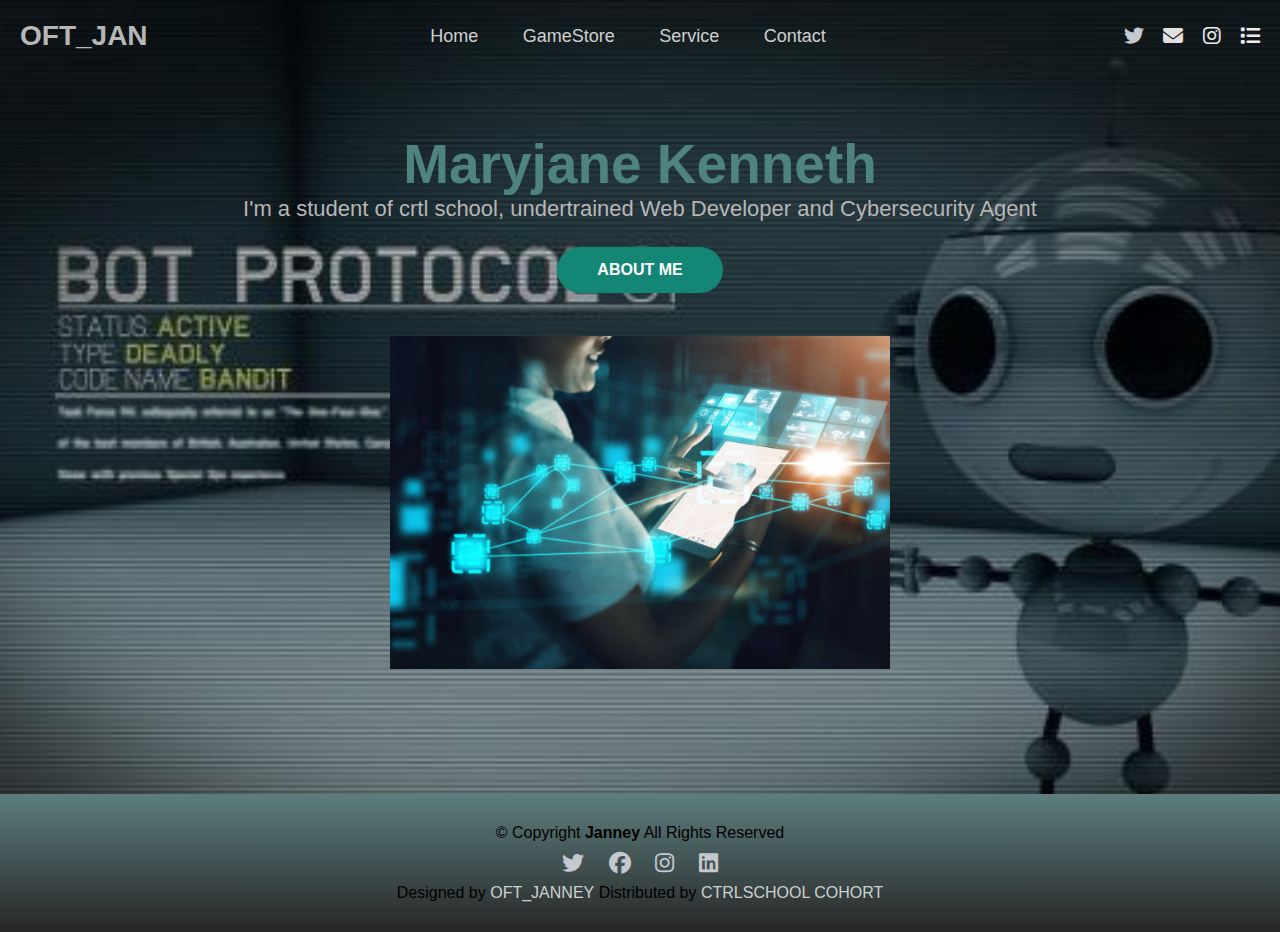
<file: index.html>
<!DOCTYPE html>
<html lang="en">
<head>
    <meta charset="UTF-8">
    <meta name="viewport" content="width=device-width, initial-scale=1.0">
    <title>portfoilo</title>
    <link rel="stylesheet" href="prof.css">
</head>
<body>
    <link rel="stylesheet" 
     href="https://cdnjs.cloudflare.com/ajax/libs/font-awesome/6.5.0/css/all.min.css">
</head>
    
   <div class="background-container">

    <!-- NAVBAR -->
    <header class="navbar">
        <div class="logo">OFT_JAN</div>

          <nav class="nav-center">
        <a href="#">Home</a>
        <a href="#">GameStore</a>
        <a href="#">Service</a>
        <a href="#">Contact</a>
    </nav>

        <nav class="nav-icons">
            <i class="fa-brands fa-twitter" style="color: #c4c8cf;"></i>
            <i class="fa-solid fa-envelope" style="color: #e2dfdf;"></i>
            <i class="fa-brands fa-instagram" style="color: #eaeaec;"></i>
            <i class="fa-solid fa-list" style="color: #ededed;"></i>
        </nav>
    </header>

    <!-- HERO SECTION -->
    <section class="hero">
        <h1>Maryjane Kenneth</h1>
        <p>I'm a student of crtl school, undertrained Web Developer and Cybersecurity Agent</p>

        <a href="about.html" class="btn">ABOUT ME</a>

        <img src="profoil.img/mine.jpg"
             class="hero-img" alt="">
    </section>

    <!-- FOOTER -->
    <footer>
        <p>© Copyright <strong>Janney</strong> All Rights Reserved</p>

        <div class="footer-icons">
            <i class="fa-brands fa-twitter" style="color: #c4c8cf;"></i>
            <i class="fa-brands fa-facebook" style="color: #c4c8cf;"></i>
            <i class="fa-brands fa-instagram" style="color: #c4c8cf;"></i>
            <i class="fa-brands fa-linkedin" style="color: #c4c8cf;"></i>
        </div>

        <p class="credits">
            Designed by <a href="#">OFT_JANNEY</a> 
            Distributed by <a href="#">CTRLSCHOOL COHORT</a>
        </p>
    </footer>
</div> 
</body>
</html>
</file>
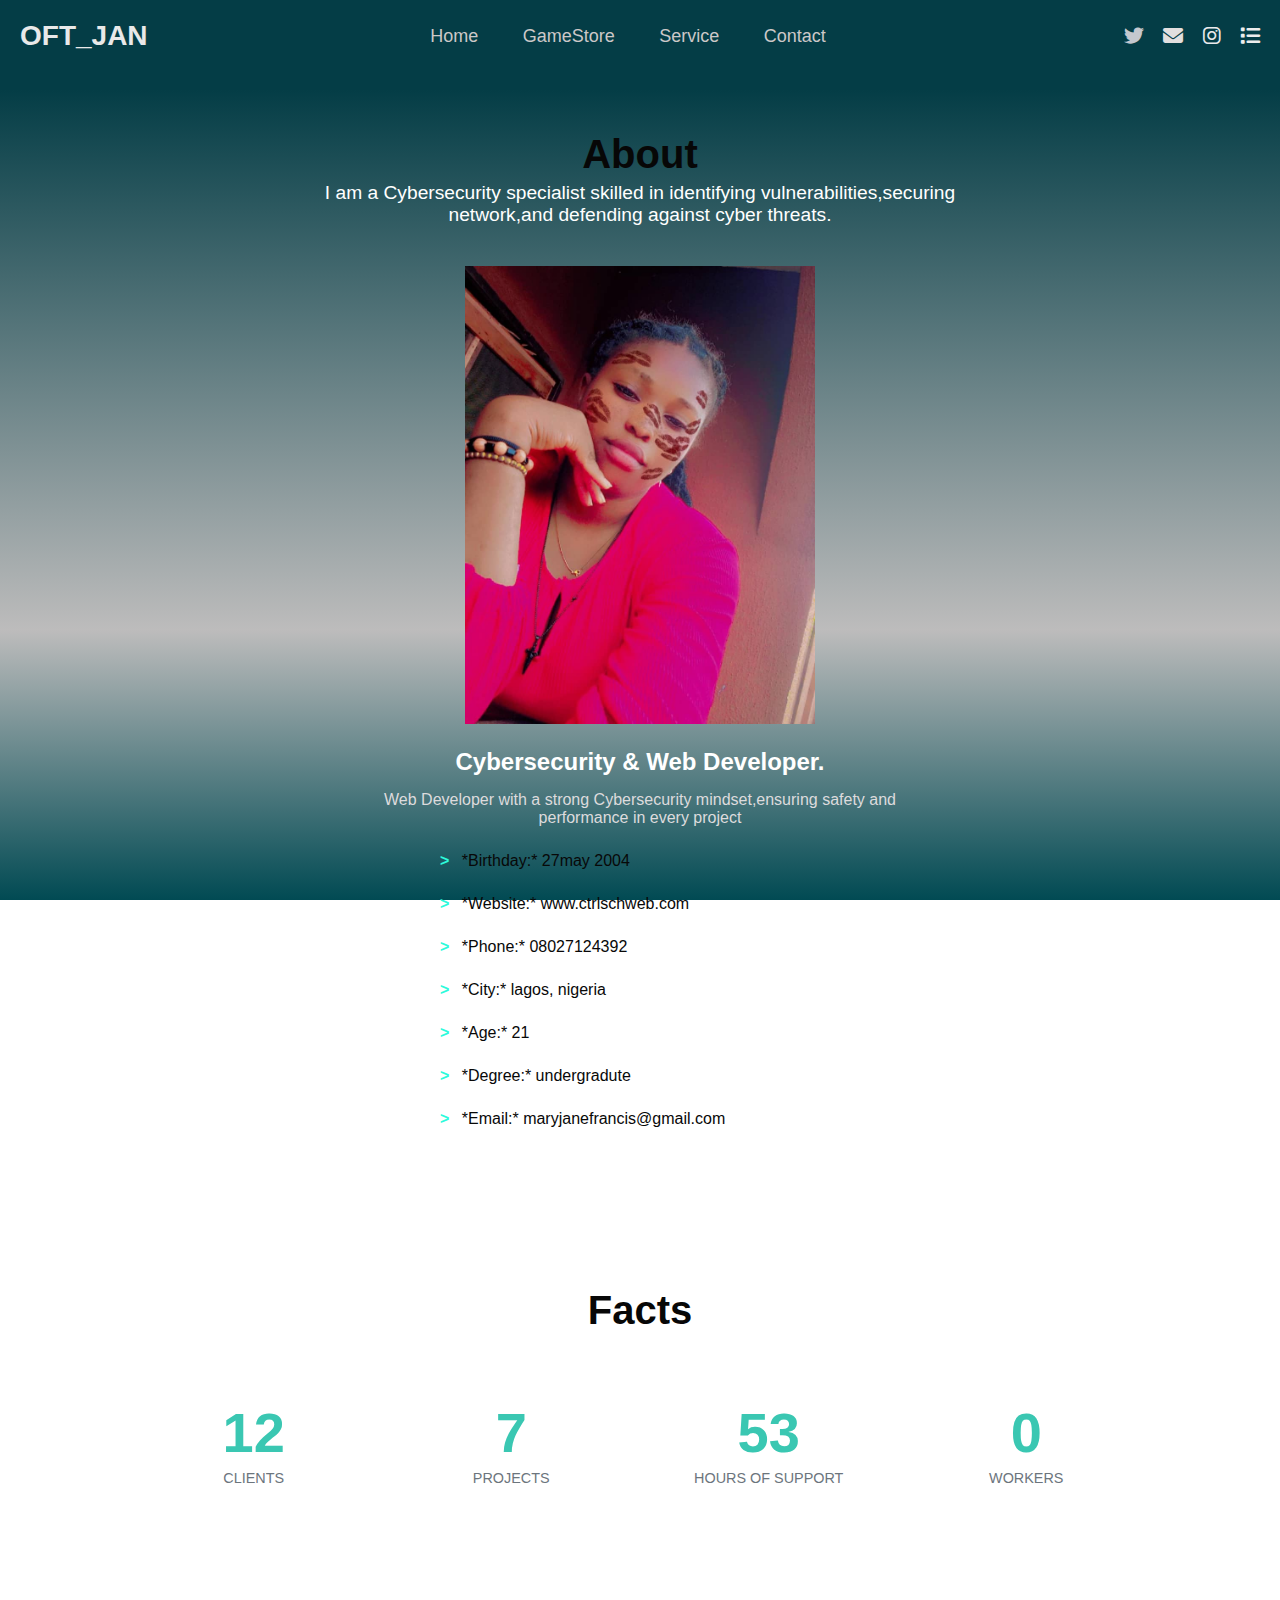
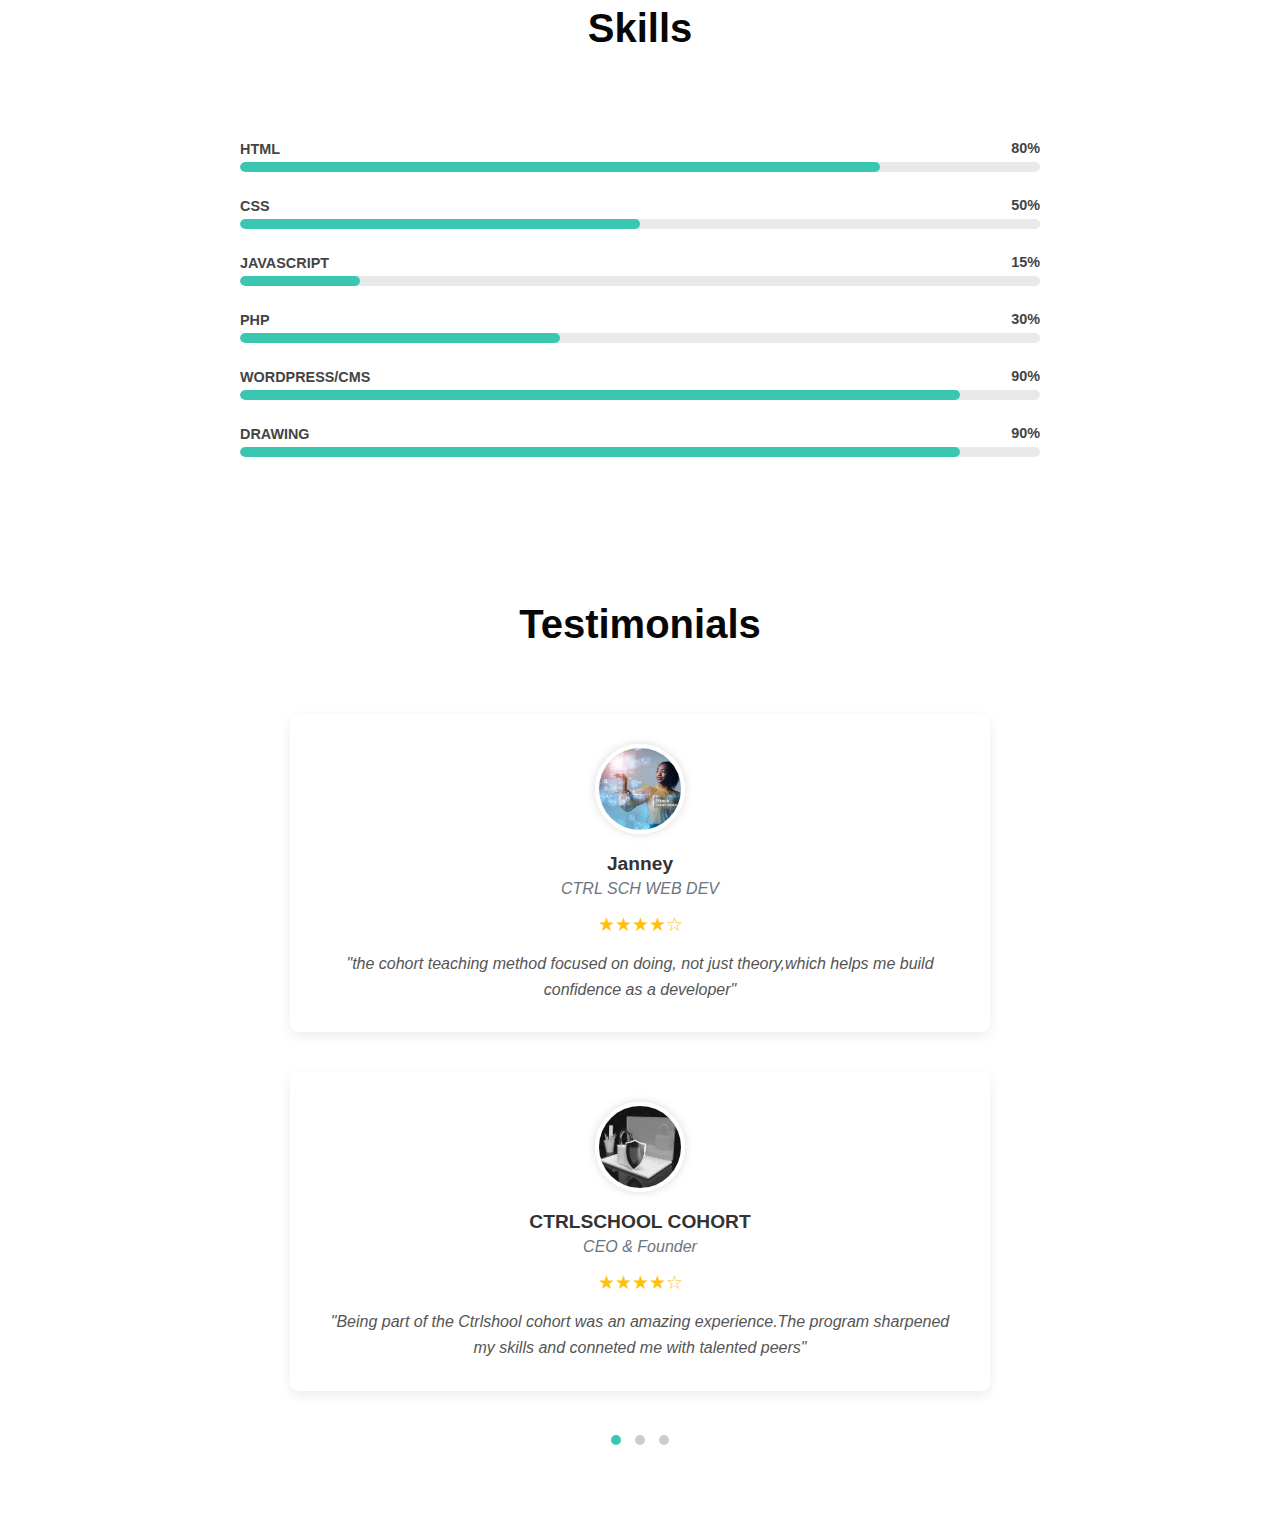
<file: about.html>
<!DOCTYPE html>
<html lang="en">
<head>
    <meta charset="UTF-8">
    <meta name="viewport" content="width=device-width, initial-scale=1.0">
    <title>About me</title>
    <link rel="stylesheet" href="about.css">

</head>
 <link rel="stylesheet" 
     href="https://cdnjs.cloudflare.com/ajax/libs/font-awesome/6.5.0/css/all.min.css">
<body>
    <header class="navbar">
        <div class="logo">OFT_JAN</div>

          <nav class="nav-center">
        <a href="#">Home</a>
        <a href="#">GameStore</a>
        <a href="#">Service</a>
        <a href="#">Contact</a>
    </nav>

    <nav class="nav-icons">
            <i class="fa-brands fa-twitter" style="color: #c4c8cf;"></i>
            <i class="fa-solid fa-envelope" style="color: #e2dfdf;"></i>
            <i class="fa-brands fa-instagram" style="color: #eaeaec;"></i>
            <i class="fa-solid fa-list" style="color: #ededed;"></i>
        </nav>
        
    </header>

    <main class="about-content">
    
    <section class="page-title-section">
        <h2>About</h2>
        <p class="section-description">
            I am a Cybersecurity specialist skilled in identifying vulnerabilities,securing network,and defending against cyber threats.
        </p>
        
        <div class="about-main-image">
            <img src="profoil.img/whats.jpg" alt="Maryjane Kenneth Profile Photo">
            <h3>Cybersecurity & Web Developer.</h3>
            <p>
                Web Developer with a strong Cybersecurity mindset,ensuring safety and performance in every project
            </p>
            <div class="details-list">
                <p><span>></span> *Birthday:* 27may 2004</p>
                <p><span>></span> *Website:* www.ctrlschweb.com</p>
                <p><span>></span> *Phone:* 08027124392</p>
                <p><span>></span> *City:* lagos, nigeria</p>
                <p><span>></span> *Age:* 21</p>
                <p><span>></span> *Degree:* undergradute</p>
                <p><span>></span> *Email:* maryjanefrancis@gmail.com</p>
            </div>
        </div>
    </section>

    <section class="facts-section">
        <h2>Facts</h2>
        <p class="section-description">
            I understand both how to build Website and how to protect them from attacks
        </p>

        <div class="facts-grid">
            <div class="fact-item">
                <div class="fact-number">12</div>
                <div class="fact-label">Clients</div>
            </div>
            <div class="fact-item">
                <div class="fact-number">7</div>
                <div class="fact-label">Projects</div>
            </div>
            <div class="fact-item">
                <div class="fact-number">53</div>
                <div class="fact-label">Hours Of Support</div>
            </div>
            <div class="fact-item">
                <div class="fact-number">0</div>
                <div class="fact-label">Workers</div>
            </div>
        </div>
    </section>
    
    <section class="skills-section">
        <h2>Skills</h2>
        <p class="section-description">
            Skilled in creating reponsive website and securing them from cyber threats,combing strong development skills with solid Cybersecurity knowledge
        </p>
        
        <div class="skill-bar-container">
            <div class="skill-item">
                <span class="skill-name">HTML</span>
                <span class="skill-percentage">80%</span>
                <div class="progress-bar"><div class="progress-fill html-fill"></div></div>
            </div>

            <div class="skill-item">
                <span class="skill-name">CSS</span>
                <span class="skill-percentage">50%</span>
                <div class="progress-bar"><div class="progress-fill css-fill"></div></div>
            </div>

            <div class="skill-item">
                <span class="skill-name">JAVASCRIPT</span>
                <span class="skill-percentage">15%</span>
                <div class="progress-bar"><div class="progress-fill js-fill"></div></div>
            </div>

            <div class="skill-item">
                <span class="skill-name">PHP</span>
                <span class="skill-percentage">30%</span>
                <div class="progress-bar"><div class="progress-fill php-fill"></div></div>
            </div>
            
            <div class="skill-item">
                <span class="skill-name">WORDPRESS/CMS</span>
                <span class="skill-percentage">90%</span>
                <div class="progress-bar"><div class="progress-fill wordpress-fill"></div></div>
            </div>
            
            <div class="skill-item">
                <span class="skill-name">DRAWING</span>
                <span class="skill-percentage">90%</span>
                <div class="progress-bar"><div class="progress-fill drawing-fill"></div></div>
            </div>
        </div>
    </section>
    
    <section class="testimonials-section">
        <h2>Testimonials</h2>
        <p class="section-description">
            Smart,reliable, and detail-oriented.
        </p>
        
        <div class="testimonial-card">
            <img src="profoil.img/istockphoto-1321462048-1024x1024.webp" alt="John Larson" class="testimonial-img">
            <h4>Janney</h4>
            <p class="role">CTRL SCH WEB DEV</p>
            <div class="stars">★★★★☆</div>
            <p class="quote">"the cohort teaching method focused on doing, not just theory,which helps me build confidence as a developer"</p>
        </div>
        
        <div class="testimonial-card">
            <img src="profoil.img/OIP.webp" alt="Saul Goodman" class="testimonial-img">
            <h4>CTRLSCHOOL COHORT</h4>
            <p class="role">CEO & Founder</p>
            <div class="stars">★★★★☆</div>
            <p class="quote">"Being part of the Ctrlshool cohort was an amazing experience.The program sharpened my skills and conneted me with talented peers"</p>
        </div>
        
        <div class="dots-container">
            <span class="dot active"></span>
            <span class="dot"></span>
            <span class="dot"></span>
        </div>
    </section>

</main>
</body>
</html>
</file>
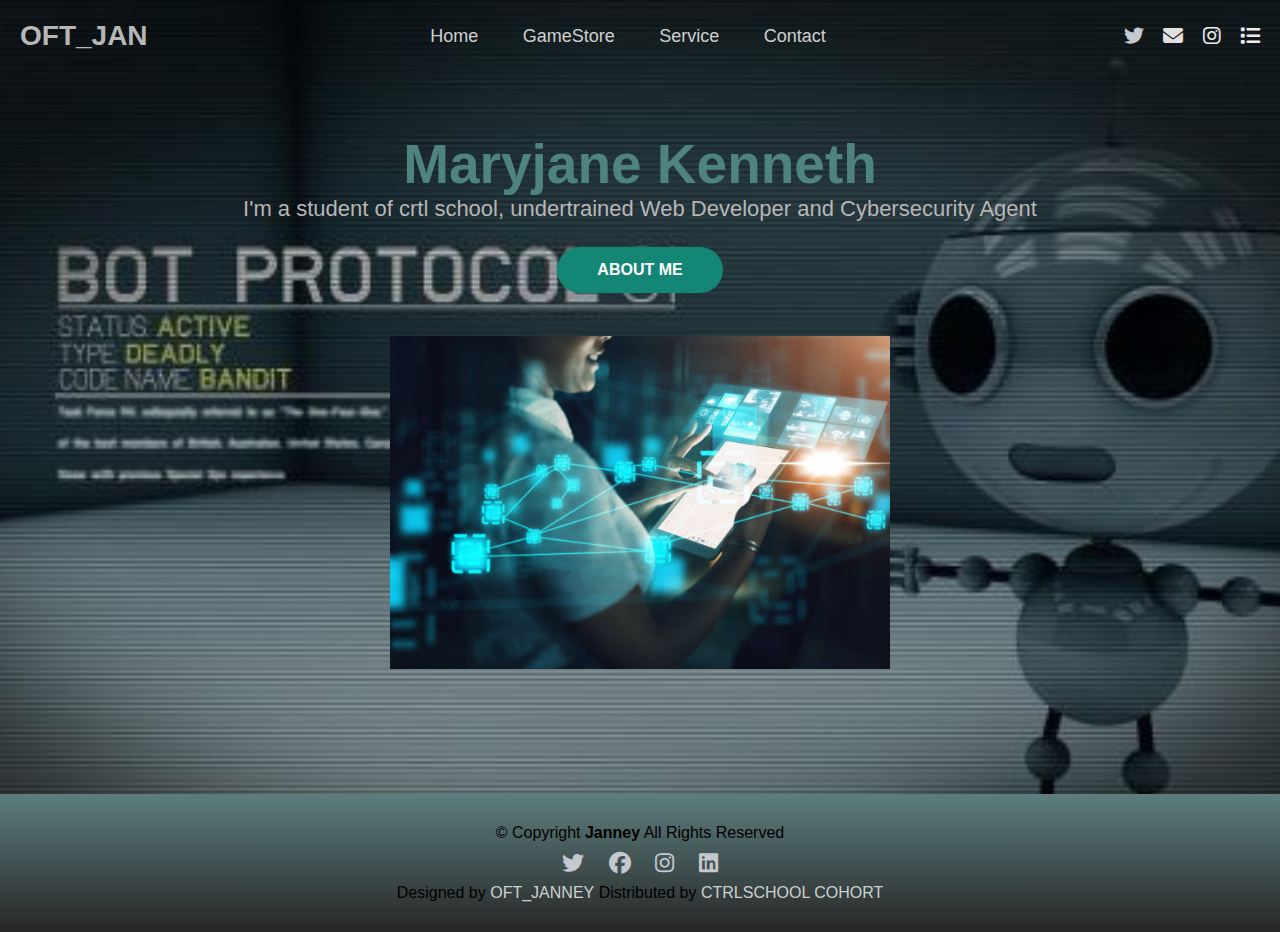
<file: my portfoilo.html>
<!DOCTYPE html>
<html lang="en">
<head>
    <meta charset="UTF-8">
    <meta name="viewport" content="width=device-width, initial-scale=1.0">
    <title>pr0ject</title>
    <link rel="stylesheet" href="prof.css">
</head>
<body>
    <link rel="stylesheet" 
     href="https://cdnjs.cloudflare.com/ajax/libs/font-awesome/6.5.0/css/all.min.css">
</head>
    
   <div class="background-container">

    <!-- NAVBAR -->
    <header class="navbar">
        <div class="logo">OFT_JAN</div>

          <nav class="nav-center">
        <a href="#">Home</a>
        <a href="#">GameStore</a>
        <a href="#">Service</a>
        <a href="#">Contact</a>
    </nav>

        <nav class="nav-icons">
            <i class="fa-brands fa-twitter" style="color: #c4c8cf;"></i>
            <i class="fa-solid fa-envelope" style="color: #e2dfdf;"></i>
            <i class="fa-brands fa-instagram" style="color: #eaeaec;"></i>
            <i class="fa-solid fa-list" style="color: #ededed;"></i>
        </nav>
    </header>

    <!-- HERO SECTION -->
    <section class="hero">
        <h1>Maryjane Kenneth</h1>
        <p>I'm a student of crtl school, undertrained Web Developer and Cybersecurity Agent</p>

        <a href="about.html" class="btn">ABOUT ME</a>

        <img src="profoil.img/mine.jpg"
             class="hero-img" alt="">
    </section>

    <!-- FOOTER -->
    <footer>
        <p>© Copyright <strong>Janney</strong> All Rights Reserved</p>

        <div class="footer-icons">
            <i class="fa-brands fa-twitter" style="color: #c4c8cf;"></i>
            <i class="fa-brands fa-facebook" style="color: #c4c8cf;"></i>
            <i class="fa-brands fa-instagram" style="color: #c4c8cf;"></i>
            <i class="fa-brands fa-linkedin" style="color: #c4c8cf;"></i>
        </div>

        <p class="credits">
            Designed by <a href="#">OFT_JANNEY</a> 
            Distributed by <a href="#">CTRLSCHOOL COHORT</a>
        </p>
    </footer>
</div> 
</body>
</html>
</file>
<file: prof.css>
*{
    box-sizing: border-box;
    margin: 0;
    padding: 0;
}

a {
    text-decoration: none;
    color: #fff;
    transition: color 0.3 ease;
}

body {
    font-family: Arial, sans-serif;
    background-color: transparent;
    text-align: center;
}

.background-container {
    width: 100%;
    min-height: 100vh;
    display: flex;
    flex-direction: column;
    position: relative;
    background-image:url(profoil.img/love.jpg);
    background-size: cover;
    background-position: center;
    background-repeat: no-repeat;

}



/* NAVBAR */
.navbar {
    display: flex;
    justify-content: space-between;
    align-items: center;
    padding: 20px;
    background-color: transparent;
}

.logo {
    font-size: 28px;
    font-weight: bold;
    color: #b6b6b6;
}

.nav-icons i {
    margin-left: 15px;
    font-size: 20px;
    cursor: pointer;
}

.nav-center{
    flex: 1;
    text-align: center;
}

.nav-center a {
    margin: 0 20px;
    font-size: 18px;
    text-decoration: none;
    color: #cfcfcf;
    font-weight: 500;
}

.nav-center a:hover {
    color: rgb(103, 194, 182);
}


/* HERO SECTION */
.hero {
    padding: 60px 20px;
}

.hero h1 {
    font-size: 55px;
    font-weight: 700;
    color: #4f837f;
    
}

.hero p {
    color: #b6b6b6;
    font-size: 22px;
    margin-bottom: 25px;
}

.btn {
    display: inline-block;
    background: #148675;
    color: white;
    padding: 14px 40px;
    border-radius: 40px;
    text-decoration: none;
    font-weight: bold;
    margin-bottom: 18px;
}

.btn:hover{
    color: rgb(16, 17, 17);
}

.hero-img {
    width: 100%;
    max-width: 500px;
    margin:25px auto;
    display: block;
}

/* FOOTER */
footer {
    padding: 30px 10px;
    background:linear-gradient(rgb(92, 125, 126), rgb(39, 39, 39));
    margin-top: 40px;
}

.footer-icons i {
    padding: 10px;
    font-size: 22px;
}

.credits a {
    color: #cbd1d0;
    text-decoration: none;
    font-family: 'Segoe UI', Tahoma, Geneva, Verdana, sans-serif;
}
</file>
<file: about.css>
*{
    box-sizing: border-box;
    margin: 0;
    padding: 0;
}


body {
  background: linear-gradient(rgb(4, 61, 70) 10%,rgb(189, 188, 188) 70%,rgb(1, 74, 83) 100%);
  background-repeat: no-repeat;
  background-attachment: fixed;
  background-size: contain;
  text-align: center;
  font-family: Arial, Helvetica, sans-serif;
}

a {
    text-decoration: none;
    color: #fff;
    transition: color 0.3 ease;
}

/* NAVBAR */
.navbar {
    display: flex;
    justify-content: space-between;
    align-items: center;
    padding: 20px;
    background-color: transparent;
}

.logo {
    font-size: 28px;
    font-weight: bold;
    color: #e9e9e9;
}

.nav-icons i {
    margin-left: 15px;
    font-size: 20px;
    cursor: pointer;
}

.nav-center{
    flex: 1;
    text-align: center;
}

.nav-center a {
    margin: 0 20px;
    font-size: 18px;
    text-decoration: none;
    color: #ccc8c8;
    font-weight: 500;
}

.nav-center a:hover {
    color: rgb(12, 13, 14);
}
.facts-section, .skills-section, .testimonials-section, .page-title-section {
    padding: 60px 20px;
    max-width: 1200px;
    margin: 0 auto;
}

/* Section Headings */
h2 {
    font-size: 2.5em;
    font-weight: bold;
    text-align: center;
    margin-bottom: 5px;
    color: #070707;
}

.section-description {
    text-align: center;
    color: #ffffff;
   font-size: larger;
    margin-bottom: 40px;
    max-width: 700px;
    margin-left: auto;
    margin-right: auto;
}

/* General Link Color for light theme (Optional) */
a {
    color: #67aa91;
 }

/* About Page Title and Details */
.about-main-image img {
    width: 100%;
    max-width: 350px;
    height: auto;
    margin-bottom: 20px;
}

.about-main-image h3 {
    font-size: 1.5em;
    color: #ffffff;
    margin-bottom: 15px;
}

.about-main-image p {
    color: #dddbdd;
    margin-bottom: 25px;
    max-width: 600px;
    margin-left: auto;
    margin-right: auto;
}

.details-list {
    text-align: left;
    max-width: 400px;
    margin: 0 auto 40px;
    
}

.details-list span {
    color: #2dfadb; /* Color the bullet points/arrows */

    font-weight: bold;
    margin-right: 8px;
}
.details-list p{
    color: #080808;
}


.skill-bar-container {
    max-width: 800px;
    margin: 0 auto;
}

.skill-item {
    margin-bottom: 25px;
    text-align: left;
}

.skill-name, .skill-percentage {
    display: inline-block;
    font-weight: bold;
    font-size: 0.9em;
    margin-bottom: 5px;
    color: #444;
}

.skill-percentage {
    float: right;
}

.progress-bar {
    background: #e9e9e9;
    height: 10px;
    border-radius: 5px;
    overflow: hidden;
    position: relative;
}

.progress-fill {
    height: 100%;
    background-color: #3ac7b2; /* Mint color for the bar fill */
    transition: width 1.5s ease-in-out; /* Smooth animation effect */
    border-radius: 5px;
}

/* Set the individual widths based on the percentage from the HTML */
.html-fill { width: 80%; }
.css-fill { width: 50%; }
.js-fill { width: 15%; }
.php-fill { width: 40%; }
.wordpress-fill { width: 90%; }
.drawing-fill { width: 90%; }


.facts-grid {
    display: grid;
    grid-template-columns: repeat(4, 1fr); 
    gap: 30px;
    text-align: center;
    max-width: 1000px;
    margin: 0 auto;
}

.fact-number {
    font-size: 3.5em;
    font-weight: 700;
    color: #3ac7b2; /* Mint color for the numbers */
    margin-bottom: 5px;
}

.fact-label {
    font-size: 0.9em;
    color: #6c757d;
    text-transform: uppercase;
}


.testimonials-section {
    padding: 60px 20px;
    background-color: transparent;
}

.testimonial-card {
    max-width: 700px;
    margin: 40px auto;
    padding: 30px;
    text-align: center;
    background: #fff;
    border-radius: 8px;
    box-shadow: 0 4px 12px rgba(0, 0, 0, 0.08);
}

.testimonial-img {
    width: 90px;
    height: 90px;
    border-radius: 50%;
    object-fit: cover;
    margin-bottom: 15px;
    border: 4px solid #fff; 
    box-shadow: 0 0 10px rgba(0, 0, 0, 0.15);
}

.testimonial-card h4 {
    margin-bottom: 5px;
    font-size: 1.2em;
    color: #333;
}

.testimonial-card .role {
    color: #6c757d;
    font-style: italic;
    margin-bottom: 15px;
}

.testimonial-card .stars {
    color: #ffc107; /* Yellow stars */
    margin-bottom: 15px;
    font-size: 1.2em;
}

.testimonial-card .quote {
    font-style: italic;
    color: #555;
    line-height: 1.6;
}

/* Dots for the slider */
.dots-container {
    margin-top: 30px;
    padding-bottom: 20px;
}

.dot {
    display: inline-block;
    width: 10px;
    height: 10px;
    background-color: #ccc;
    border-radius: 50%;
    margin: 0 5px;
    cursor: pointer;
    transition: background-color 0.3s;
}

.dot.active {
    background-color: #3ac7b2; 
}

/* ========================================= */
/* 5. RESPONSIVENESS (Mobile Adjustments) */
/* ========================================= */

@media (max-width: 768px) {
    .facts-section, .skills-section, .testimonials-section {
        padding: 40px 15px;
    }
    

    .facts-grid {
        grid-template-columns: repeat(2, 1fr); 
        gap: 20px;
    }

    .fact-number {
        font-size: 2.5em;
 }
}
</file>
